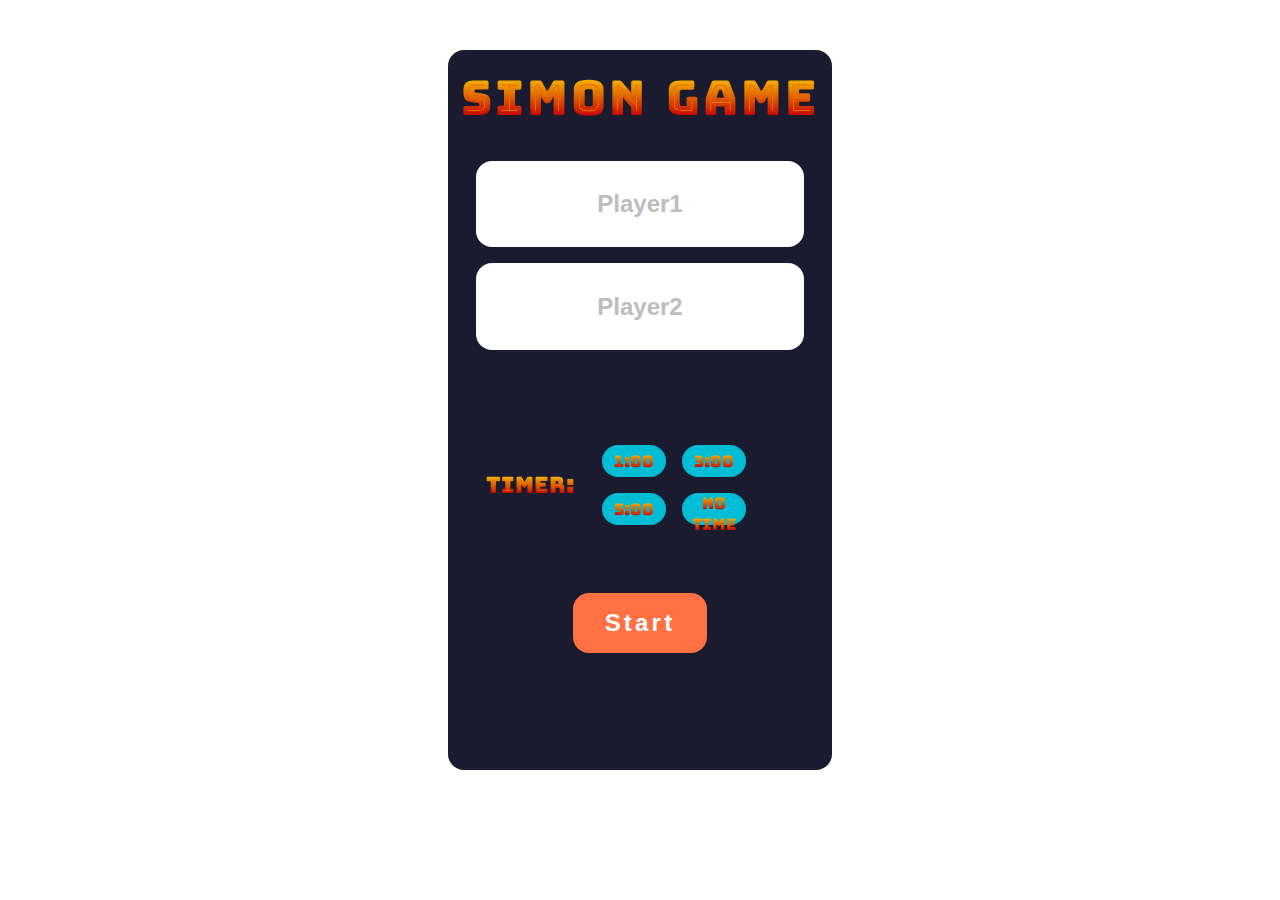
<file: index.html>
<!DOCTYPE html>
<html lang="en">
  <head>
    <meta charset="UTF-8" />
    <meta name="viewport" content="width=device-width, initial-scale=1.0" />
    <title>Simon multiplayer</title>

    <link rel="preconnect" href="https://fonts.googleapis.com" />
    <link rel="preconnect" href="https://fonts.gstatic.com" crossorigin />
    <link
      href="https://fonts.googleapis.com/css2?family=Bungee+Spice&family=Raleway:ital,wght@0,100..900;1,100..900&display=swap"
      rel="stylesheet"
    />
    <link
      rel="stylesheet"
      href="https://cdnjs.cloudflare.com/ajax/libs/font-awesome/6.7.2/css/all.min.css"
      integrity="sha512-Evv84Mr4kqVGRNSgIGL/F/aIDqQb7xQ2vcrdIwxfjThSH8CSR7PBEakCr51Ck+w+/U6swU2Im1vVX0SVk9ABhg=="
      crossorigin="anonymous"
      referrerpolicy="no-referrer"
    />
    <link rel="stylesheet" href="simon.css" />
  </head>
  <body>
    <div class="homepage">
      <h1>SIMON GAME</h1>
      <div class="homepageinp">
        <input
          type="text"
          placeholder="Player1"
          id="player1"
          class="inps"
          maxlength="9"
        />
        <input
          type="text"
          placeholder="Player2"
          id="player2"
          class="inps"
          maxlength="9"
        />
      </div>
      <div class="homepagetimer">
        <p class="timerp">Timer:</p>
        <div class="timebox">
          <div class="hometime" type="button" value="0">1:00</div>
          <div class="hometime" type="button" value="2">3:00</div>
          <div class="hometime" type="button" value="4">5:00</div>
          <div class="hometime" id="notime" type="button" value="-1">
            No time
          </div>
        </div>
      </div>

      <div class="startbtn">
        <button class="homepage-startbtn">Start</button>
      </div>
    </div>

    <main>
      <div class="keyToStart">
        <div class="keyStart startmsg">Press space key to start</div>
      </div>
      <div class="gamePlayRules">
        <div class="gamePlayContainer">
          <p id="gamePlayHead">HOW TO PLAY?</p>
          <ul>
            <li>Watch the flashing colors</li>
            <li>Remember the sequence</li>
            <li>Tap the colors in the same order</li>
            <li>Each round adds one color</li>
            <li>Player with the longest streak wins</li>
          </ul>
          <button class="start">Start</button>
        </div>
      </div>
      <div class="gamesection">
        <div class="mainplayer1 gameone">
          <div class="mainbox mainbox1 p11" data-key="1">1</div>
          <div class="mainbox mainbox1 p12" data-key="2">2</div>
          <div class="mainbox mainbox1 p13" data-key="3">3</div>
          <div class="mainbox mainbox1 p14" data-key="4">4</div>

          <div class="gameover gameover1">
            <p>GAME OVER</p>
          </div>
        </div>
        <div class="centerbox">
          <div class="box1 box"></div>
          <div class="line"></div>
          <div class="box2 box"></div>
        </div>
        <div class="mainplayer1 gametwo">
          <div class="mainbox mainbox2 p21" data-key="8">8</div>
          <div class="mainbox mainbox2 p22" data-key="9">9</div>
          <div class="mainbox mainbox2 p23" data-key="0">0</div>
          <div class="mainbox mainbox2 p24" data-key="-">-</div>
          <div class="gameover gameover2">
            <p>GAME OVER</p>
          </div>
        </div>
      </div>
      <div class="timeANDhearts">
        <div class="hearts">
          <i class="fa-solid fa-heart heartone heart1"></i>
          <i class="fa-solid fa-heart heartone heart1"></i>
          <i class="fa-solid fa-heart heartone heart1"></i>
        </div>
        <div class="time">
          <p id="time"></p>
        </div>
        <div class="hearts">
          <i class="fa-solid fa-heart hearttwo heart2"></i>
          <i class="fa-solid fa-heart hearttwo heart2"></i>
          <i class="fa-solid fa-heart hearttwo heart2"></i>
        </div>
      </div>
      <div class="footer">
        <div class="name .nameone">
          <p id="player1_gamename">THEJAS BK</p>
        </div>
        <div class="centericon">
          <button class="endbtn">END</button>
        </div>
        <div class="name .nametwo">
          <p id="player2_gamename">THEJAS BK</p>
        </div>
      </div>
    </main>
    <div class="result">
      <h1 class="winner">Thejas Wins!!!</h1>
      <div class="playerres">
        <div class="resplayer1">
          <p class="solved1"><span id="player1_resname">player1</span></p>
          <p class="solved" id="player1solved">6</p>
        </div>
        <div class="resplayer2">
          <p class="solved1"><span id="player2_resname">player2</span></p>
          <p class="solved" id="player2solved">6</p>
        </div>
      </div>
      <div class="foot">
        <button class="home">Home</button>
      </div>
    </div>
    <script src="simon.js"></script>
  </body>
</html>
</file>
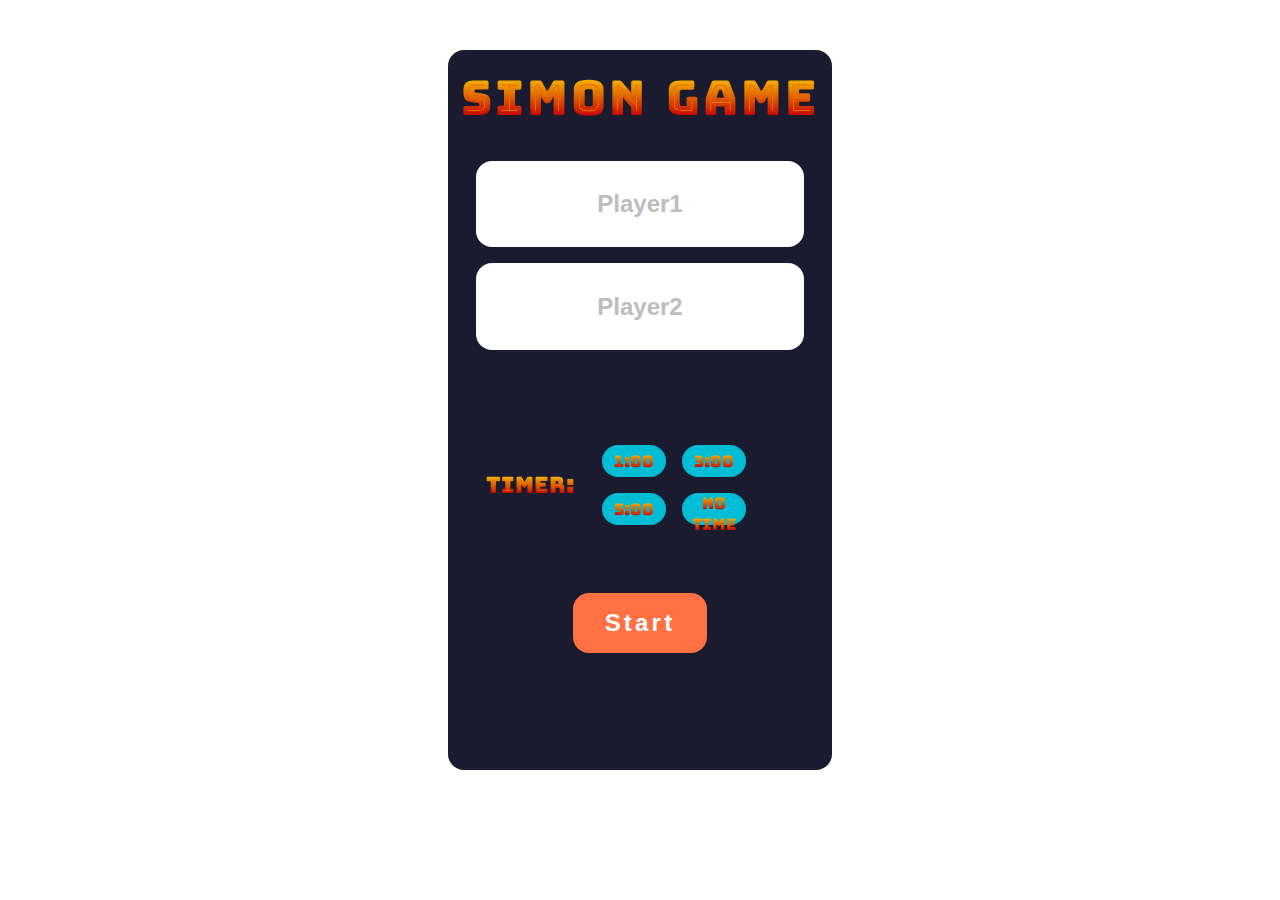
<file: Simon.html>
<!DOCTYPE html>
<html lang="en">
  <head>
    <meta charset="UTF-8" />
    <meta name="viewport" content="width=device-width, initial-scale=1.0" />
    <title>Simon multiplayer</title>

    <link rel="preconnect" href="https://fonts.googleapis.com" />
    <link rel="preconnect" href="https://fonts.gstatic.com" crossorigin />
    <link
      href="https://fonts.googleapis.com/css2?family=Bungee+Spice&family=Raleway:ital,wght@0,100..900;1,100..900&display=swap"
      rel="stylesheet"
    />
    <link
      rel="stylesheet"
      href="https://cdnjs.cloudflare.com/ajax/libs/font-awesome/6.7.2/css/all.min.css"
      integrity="sha512-Evv84Mr4kqVGRNSgIGL/F/aIDqQb7xQ2vcrdIwxfjThSH8CSR7PBEakCr51Ck+w+/U6swU2Im1vVX0SVk9ABhg=="
      crossorigin="anonymous"
      referrerpolicy="no-referrer"
    />
    <link rel="stylesheet" href="simon.css" />
  </head>
  <body>
    <div class="homepage">
      <h1>SIMON GAME</h1>
      <div class="homepageinp">
        <input type="text" placeholder="Player1" id="player1" class="inps" />
        <input type="text" placeholder="Player2" id="player2" class="inps" />
      </div>
      <div class="homepagetimer">
        <p class="timerp">Timer:</p>
        <div class="timebox">
          <div class="hometime" type="button" value="0">1:00</div>
          <div class="hometime" type="button" value="2">3:00</div>
          <div class="hometime" type="button" value="4">5:00</div>
          <div class="hometime" id="notime" type="button" value="-1">
            No time
          </div>
        </div>
      </div>

      <div class="startbtn">
        <button class="homepage-startbtn">Start</button>
      </div>
    </div>

    <main>
      <div class="keyToStart">
        <div class="keyStart startmsg">Press space key to start</div>
      </div>
      <div class="gamesection">
        <div class="mainplayer1 gameone">
          <div class="mainbox mainbox1 p11" data-key="1">1</div>
          <div class="mainbox mainbox1 p12" data-key="2">2</div>
          <div class="mainbox mainbox1 p13" data-key="3">3</div>
          <div class="mainbox mainbox1 p14" data-key="4">4</div>

          <div class="gameover gameover1">
            <p>GAME OVER</p>
          </div>
        </div>
        <div class="centerbox">
          <div class="box1 box"></div>
          <div class="line"></div>
          <div class="box2 box"></div>
        </div>
        <div class="mainplayer1 gametwo">
          <div class="mainbox mainbox2 p21" data-key="8">8</div>
          <div class="mainbox mainbox2 p22" data-key="9">9</div>
          <div class="mainbox mainbox2 p23" data-key="0">0</div>
          <div class="mainbox mainbox2 p24" data-key="-">-</div>
          <div class="gameover gameover2">
            <p>GAME OVER</p>
          </div>
        </div>
      </div>
      <div class="timeANDhearts">
        <div class="hearts">
          <i class="fa-solid fa-heart heartone heart1"></i>
          <i class="fa-solid fa-heart heartone heart1"></i>
          <i class="fa-solid fa-heart heartone heart1"></i>
        </div>
        <div class="time">
          <p id="time"></p>
        </div>
        <div class="hearts">
          <i class="fa-solid fa-heart hearttwo heart2"></i>
          <i class="fa-solid fa-heart hearttwo heart2"></i>
          <i class="fa-solid fa-heart hearttwo heart2"></i>
        </div>
      </div>
      <div class="footer">
        <div class="name .nameone">
          <p id="player1_gamename">THEJAS BK</p>
        </div>
        <div class="centericon">
          <button class="endbtn">END</button>
        </div>
        <div class="name .nametwo">
          <p id="player2_gamename">THEJAS BK</p>
        </div>
      </div>
    </main>
    <div class="result">
      <h1 class="winner">Thejas Wins!!!</h1>
      <div class="playerres">
        <div class="resplayer1">
          <p class="solved1"><span id="player1_resname">player1</span></p>
          <p class="solved" id="player1solved">6</p>
        </div>
        <div class="resplayer2">
          <p class="solved1"><span id="player2_resname">player2</span></p>
          <p class="solved" id="player2solved">6</p>
        </div>
      </div>
      <div class="foot">
        <button class="home">Home</button>
      </div>
    </div>
    <script src="simon.js"></script>
  </body>
</html>
</file>
<file: simon.css>
* {
  padding: 0;
  margin: 0;
  box-sizing: border-box;

  font-weight: 400;
  font-style: normal;
}

.homepage {
  height: 80vh;
  width: 30%;
  background-color: #1b1b2f;
  margin: 50px auto;
  display: flex;
  flex-direction: column;
  border-radius: 1rem;
  align-items: center;
  font-family: "Bungee Spice", sans-serif;
}
.homepage h1 {
  text-align: center;
  margin-top: 1rem;
  font-size: 3rem;
  color: #ffd54f;
  word-spacing: 0.25rem;
  letter-spacing: 3px;
}
.homepage .homepageinp {
  margin-top: 1rem;
  height: 30%;
  display: flex;
  flex-direction: column;
  align-items: center;
}
.homepage .homepageinp .inps {
  font-size: 1.5rem;
  width: 100%;
  padding: 0.5rem 0;
  border: none;
  border-radius: 1rem;
  background-color: light-dark(rgb(232, 240, 254));
  text-align: center;
  outline: none;
  margin-top: 1rem;
  height: 40%;
  font-weight: 700;
  color: #333333;
}
.homepage .homepagetimer {
  display: flex;
  justify-content: center;
  align-items: center;
  width: 100%;
  height: 30%;
  margin-top: 1rem;
}

.homepage .homepagetimer .timerp {
  width: 10%;
  font-size: 140%;
  color: #ffeb3b;
  font-family: "Bungee Spice", sans-serif;
}
.homepage .homepagetimer .timebox {
  display: flex;
  width: 50%;
  flex-wrap: wrap;
  gap: 1rem;
  margin-left: 20%;
}
.hometime {
  background-color: #00bcd4;
  align-content: center;
  cursor: pointer;
  border-radius: 1rem;
  height: 2rem;
  width: 4rem;
  text-align: center;
  font-weight: 600;
  /* display: flex; */
  align-content: center;
}
.hometime .homepage .startbtn {
  margin-top: 2rem;
}
#last {
  font-size: 0.75rem;
}
.homepage .homepageinp .inps::placeholder {
  color: #bdbdbd;
}
.homepage .startbtn .homepage-startbtn {
  padding: 1rem 2rem;
  font-size: 1.5rem;
  letter-spacing: 0.2rem;
  border: none;
  border-radius: 1rem;
  background-color: #ff7043;
  color: #ffffff;
  font-weight: bold;
}
.timeclick {
  border: 3px solid orange;
}
/*? Home end */
.keyToStart {
  width: 100%;
  height: 100vh;
  position: absolute;
  display: flex;
  justify-content: center;
  align-items: center;
}
.keyStart {
  background: linear-gradient(135deg, #1e88e5, #8e24aa);
  height: 30%;
  width: 40%;
  align-content: center;
  text-align: center;
  font-size: 2rem;
  letter-spacing: 0.15rem;
  color: #ffffff;
  border-radius: 1rem;
  font-family: "Orbitron", sans-serif;
}
.gameover {
  position: absolute;
  font-weight: 700;
  font-size: 4rem;
  top: 35%;
  color: red;
}
.gamePlayRules {
  position: absolute;
  width: 100%;
  height: 100vh;
  display: flex;
  justify-content: center;
  align-items: center;
}
.gamePlayContainer {
  background-color: #b3e5fc;
  height: 50%;
  width: 50%;
  list-style-position: inside;
  display: flex;
  flex-direction: column;
  align-items: center;
  justify-content: center;
  font-size: 1.25rem;
  border-radius: 2rem;
  font-family: "poppins";
}
.gamePlayContainer ul li {
  line-height: 2rem;
  color: #333333;
}
.gamePlayContainer button {
  margin-top: 1rem;
  padding: 0.75rem 2rem;
  border: none;
  border-radius: 1rem;
  background-color: #ff7043;
  color: #ffffff;
  box-shadow: 0 4px 10px rgba(0, 0, 0, 0.2);
  transition: all 0.2s ease;
}
#gamePlayHead {
  margin-bottom: 1rem;
  font-size: 1.5rem;
  font-weight: 700;
  color: #1565c0;
}
.gamePlayHead main {
  width: 100%;
  height: 100vh;
  margin: 2px auto;
  display: flex;
  flex-direction: column;
  position: relative;
}
main .gamesection {
  height: 80vh;
  width: 100%;
  display: flex;
  justify-content: center;
}
main .gamesection .mainplayer1 {
  height: 100%;
  width: 45%;
  display: flex;
  flex-wrap: wrap;
  justify-content: center;
  align-content: center;
  gap: 3rem;
}
main .gamesection .centerbox {
  width: 10%;
  background-color: #c1ff72;
  display: flex;
}
.mainbox {
  height: 42%;
  width: 37%;
  background-color: #607d8b;
  border-radius: 2rem;
  border: 1rem solid #263238;
  align-content: center;
  text-align: center;
  font-size: 2rem;
  color: white;
  font-family: "Poppins", sans-serif;
  box-shadow: 0 10px 25px rgba(0, 0, 0, 0.5);
}
main .gamesection .centerbox .box {
  height: 100%;
  width: 48%;
  background: linear-gradient(to bottom, #00acc1, #4fc3f7);
}
.centerbox .line {
  background-color: black;
  width: 4%;
}
.centerbox .box1,
.box2 {
  display: flex;
  flex-direction: column-reverse;
  justify-content: end;
  align-items: end;
}
.player1_centerbox {
  height: 5%;
  width: 100%;
  border: 2px solid black;
}
.player2_centerbox {
  height: 5%;
  width: 100%;
  border: 2px solid black;
}
main .timeANDhearts {
  height: 10vh;
  display: flex;
  justify-content: space-evenly;
}
.timeANDhearts .hearts {
  width: 20%;
  height: 80%;
  align-self: center;
  font-size: 2rem;
  display: flex;
  justify-content: space-evenly;
  color: red;
}
.timeANDhearts .hearts .heartone {
  margin-left: 3rem;
}
.timeANDhearts .hearts .hearttwo {
  margin-right: 3rem;
}
.timeANDhearts .time {
  background-color: #1e1e2f;
  color: #ffeb3b;
  font-family: "Orbitron", sans-serif;
  width: 9.5rem;
  height: 90%;
  text-align: center;
  align-content: center;
  font-size: fit-content;
  font-weight: 600;
  border: none;
  font-size: 2rem;
  box-shadow: 0 4px 8px rgba(0, 0, 0, 0.2);
  border-radius: 1rem;
}
main .footer {
  flex: 1;
  display: flex;
  align-items: center;
  justify-content: center;
}
.footer .name {
  width: 30%;
  height: 70%;
  display: flex;
  justify-content: center;
  align-items: center;
}
.footer .name p {
  padding: 0.75rem 4rem;
  background-color: #b3e5fc;
  color: #263238;
  font-weight: 600;
  border-radius: 2rem;
  box-shadow: 0 2px 6px rgba(0, 0, 0, 0.15);
}

.footer .centericon button {
  padding: 0.9rem 1.9rem;
  border: none;
  background-color: #f44336;
  color: white;
  border-radius: 1rem;
  letter-spacing: 0.2rem;
  margin: 0 6rem;
  font-weight: bold;
  font-family: "Poppins", sans-serif;
}

/*?Main end  */
.result {
  height: 80vh;
  width: 90vh;
  background: #26263a;
  margin: 50px auto;
  display: flex;
  flex-direction: column;
  border-radius: 3rem;
  font-family: "Orbitron", sans-serif;
  box-shadow: 0 10px 25px rgba(0, 0, 0, 0.5);
}
.result h1 {
  text-align: center;
  height: fit-content;
  margin-top: 1rem;
  font-size: 4rem;
  letter-spacing: 0.25rem;
  color: #ffeb3b;
  font-weight: bold;
  font-family: "Press Start 2P", cursive;

  text-shadow: 2px 2px 6px rgba(0, 0, 0, 0.2);
}
.result .playerres {
  height: 35%;
  display: flex;
  width: 100%;
  color: #03a9f4;
}
.result .playerres .resplayer1,
.resplayer2 {
  width: 50%;
  text-align: center;
}
.resplayer2 {
  flex: 1;
}
.resplayer1 .solved1,
.resplayer2 .solved1 {
  font-size: 3rem;
  margin-top: 2rem;
}

.resplayer1 .solved,
.resplayer2 .solved {
  margin-top: 0.9rem;
  font-size: 4rem;
  color: #00e676;
}
.result .playerhearts {
  height: 10%;
  width: 100%;
  display: flex;
  font-size: 2rem;
  color: #fe6d73;
  display: flex;
  justify-content: center;
}
.playerhearts .reshearts {
  width: 50%;
  letter-spacing: 0.25rem;
  text-align: center;
}
.foot {
  height: 20%;
  display: flex;
  justify-content: center;
  align-items: center;
}
.home {
  padding: 0.9rem 2rem;
  background-color: #fe6d73;
  border: none;
  border-radius: 2rem;
  color: white;
  letter-spacing: 0.2rem;
}
.home {
  padding: 0.9rem 2.5rem;
  box-shadow: 0 4px 10px rgba(0, 0, 0, 0.2);
}

.flashgreen {
  background-color: lightgreen;
}
.flashbrown {
  background-color: #a0522d;
}
.flashred {
  background-color: red;
}
.selected {
  background-color: rgb(61, 237, 61);
}
.blur {
  filter: blur(5px);
}
@media (max-width: 600px) {
  .homepage {
    width: 80%;
  }
  .hometime {
    width: 30%;
    font-size: 0.75rem;
  }
}
.DisplayNone {
  display: none;
}
@media (max-width: 300px) {
  .homepage {
    width: 96%;
  }
  .homepage h1 {
    font-size: 1.5rem;
  }
  .timerp {
    font-size: 1rem !important;
  }
}
/*! homepage queries  */
@media (max-width: 1000px) {
  main .gamsection .mainplayer1 {
    gap: 2rem;
  }
  .timeANDhearts .hearts .heartone {
    margin-left: 2rem;
  }
}
@media (max-width: 790px) {
  main .gamesection .mainplayer1 {
    gap: 1rem;
  }
  .mainbox {
    width: 45%;
  }
  .timeANDhearts .hearts .heartone {
    margin-left: 1rem;
  }
  .timeANDhearts .hearts .hearttwo {
    margin-right: 1rem;
  }
  .homepage {
    height: 70vh !important;
    width: 60%;
  }
  .result h1 {
    font-size: 2rem;
  }
  .result .playerres .resplayer1,
  .resplayer2 {
    font-size: 1rem;
  }
}
@media (max-width: 450px) {
  .homepagetimer .hometime {
    width: 3rem;
    font-size: 1rem;
  }
  .result {
    width: 70%;
  }
  .homepage .startbtn .homepage-startbtn {
    margin-bottom: 0.5rem;
  }
}
@media (max-width: 230px) {
  .homepage {
    width: 50%;
  }
}
@media (max-width: 1000px) {
  .homepage {
    height: 60vh;
  }
  .homepage .startbtn .homepage-startbtn {
    margin-top: 0.1rem;
  }
}
@media (max-width: 720px) {
  .homepagetimer .hometime {
    width: 2rem;
    font-size: 0.75rem;
  }
}
@media (max-width: 600px) {
  .home {
    padding: 1rem;
  }
  .foot {
    margin-top: 2rem;
  }
  .result {
    margin: 2px auto;
  }
  .result .playerres .resplayer1,
  .resplayer2 {
    font-size: 0.5rem;
  }
}
@media (max-width: 670px) {
  main .gamesection {
    display: none;
  }
  main .timeANDhearts {
    display: none;
  }
  main .footer {
    display: none;
  }
  .keyToStart {
    display: none;
  }
  .gamePlayRules {
    display: none;
  }
  .result {
    display: none;
  }
  .homepage {
    width: 76% !important;
    height: 60vh !important;
  }
}
@media (max-height: 500px) {
  .result {
    margin: 2px auto;
    width: 60%;
    height: 90vh;
  }
  .resplayer1 .solved1,
  .resplayer2 .solved1 {
    font-size: 1rem;
  }
  .home {
    padding: 1rem;
  }
  .timeANDhearts .time {
    font-size: 1rem;
  }
  .homepage {
    height: 100vh;
  }
}
@media (max-height: 400px) {
  .homepage {
    height: 120vh !important;
  }
}
@media (max-width: 575px) {
  .homepage .homepagetimer .hometime {
    width: 3rem;
  }
  .homepage .homepageinp .inps {
    width: 90%;
  }
  .homepage .homepagetimer .timerp {
    font-size: 0.85rem;
  }
}
@media (max-height: 560px) {
  .gamePlayContainer {
    height: 60%;
  }
  .gamePlayContainer #gamePlayHead {
    font-size: 1rem;
    margin-bottom: 0.75rem;
  }
  .gamePlayContainer ul li {
    font-size: 1rem;
    line-height: 100%;
  }
  .homepage {
    margin: 10px auto;
    height: 80vh;
  }
  .homepage .homepageinp .inps {
    margin-top: 0.25rem;
  }
  .homepage h1 {
    margin-top: 0.25rem;
  }
  .homepage .homepageinp {
    margin-top: 0.5rem;
  }
  .homepage .homepagetimer {
    margin-top: 0;
  }
  .hometime {
    font-size: 0.5rem;
  }
  .homepage .startbtn .homepage-startbtn {
    padding: 0.5rem;
  }
}
@media (max-width: 900px) {
  .gameover {
    font-size: 3rem;
  }
  .homepage h1 {
    font-size: 2rem;
  }
}
@media (max-width: 730px) {
  .homepage {
    width: 50%;
  }
  .homepagetimer .hometime {
    width: 4rem;
  }
}
@media (max-width: 420px) {
  .homepage {
    width: 90% !important;
  }
  .homepage .homepagetimer .timebox {
    width: 60%;
  }
  .homepage .startbtn .homepage-startbtn {
    padding: 0.75rem;
  }
}
@media (max-width: 1200px) {
  .homepage {
    width: 40%;
  }
}
</file>
